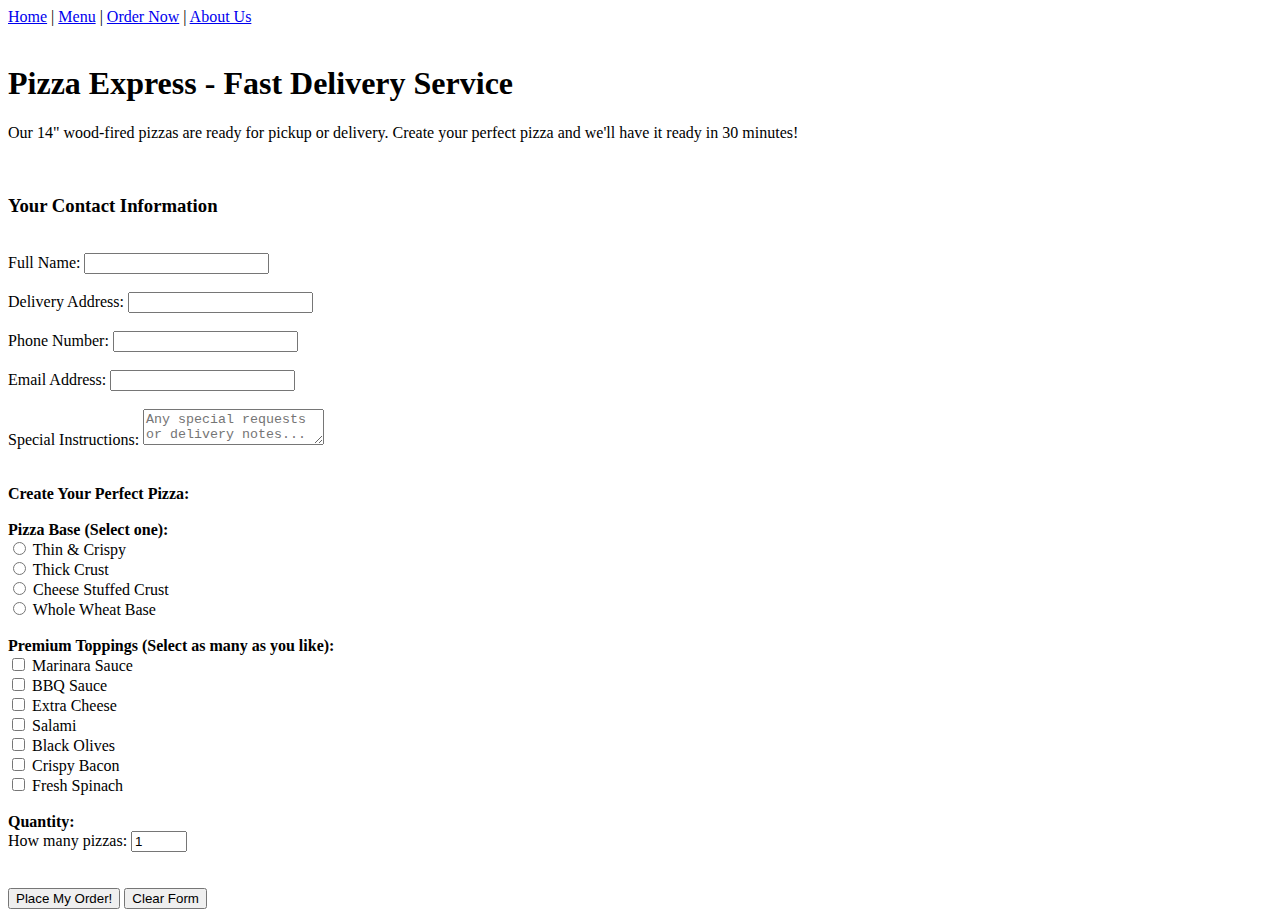
<file: Day 2/index.html>
<!DOCTYPE html>
<html lang="en">

<head>
    <meta charset="UTF-8">
    <meta name="viewport" content="width=device-width, initial-scale=1.0">
    <title>Pizza Express - Order Online</title>
</head>

<body>
    <div>
        <div>
            <a href="#">Home</a> |
            <a href="#">Menu</a> |
            <a href="#">Order Now</a> |
            <a href="#">About Us</a>
        </div>
        <br>

        <h1>Pizza Express - Fast Delivery Service</h1>
        <p>Our 14" wood-fired pizzas are ready for pickup or delivery. Create your perfect pizza and we'll have it ready
            in 30 minutes!</p>
        <br>

        <form>
            <h3>Your Contact Information</h3>
            <br>

            <div>
                <label for="name">Full Name:</label>
                <input type="text" id="name" name="name">
            </div>
            <br>

            <div>
                <label for="address">Delivery Address:</label>
                <input type="text" id="address" name="address">
            </div>
            <br>

            <div>
                <label for="phone">Phone Number:</label>
                <input type="text" id="phone" name="phone">
            </div>
            <br>

            <div>
                <label for="email">Email Address:</label>
                <input type="email" id="email" name="email">
            </div>
            <br>

            <div>
                <label for="instructions">Special Instructions:</label>
                <textarea id="instructions" name="instructions"
                    placeholder="Any special requests or delivery notes..."></textarea>
            </div>
            <br><br>

            <div><strong>Create Your Perfect Pizza:</strong></div>
            <br>

            <div>
                <strong>Pizza Base (Select one):</strong>
                <div>
                    <label><input type="radio" name="crust" value="thin"> Thin & Crispy</label><br>
                    <label><input type="radio" name="crust" value="thick"> Thick Crust</label><br>
                    <label><input type="radio" name="crust" value="stuffed"> Cheese Stuffed Crust</label><br>
                    <label><input type="radio" name="crust" value="wholemeal"> Whole Wheat Base</label><br>
                </div>
            </div>
            <br>

            <div>
                <strong>Premium Toppings (Select as many as you like):</strong>
                <div>
                    <label><input type="checkbox" name="toppings" value="marinara"> Marinara Sauce</label><br>
                    <label><input type="checkbox" name="toppings" value="bbq"> BBQ Sauce</label><br>
                    <label><input type="checkbox" name="toppings" value="cheese"> Extra Cheese</label><br>
                    <label><input type="checkbox" name="toppings" value="salami"> Salami</label><br>
                    <label><input type="checkbox" name="toppings" value="olives"> Black Olives</label><br>
                    <label><input type="checkbox" name="toppings" value="bacon"> Crispy Bacon</label><br>
                    <label><input type="checkbox" name="toppings" value="spinach"> Fresh Spinach</label><br>
                </div>
            </div>
            <br>

            <div>
                <strong>Quantity:</strong><br>
                How many pizzas: <input type="number" min="1" max="10" value="1">
            </div>
            <br><br>

            <div>
                <button type="submit">Place My Order!</button>
                <button type="reset">Clear Form</button>
            </div>
        </form>
    </div>
</body>

</html>
</file>
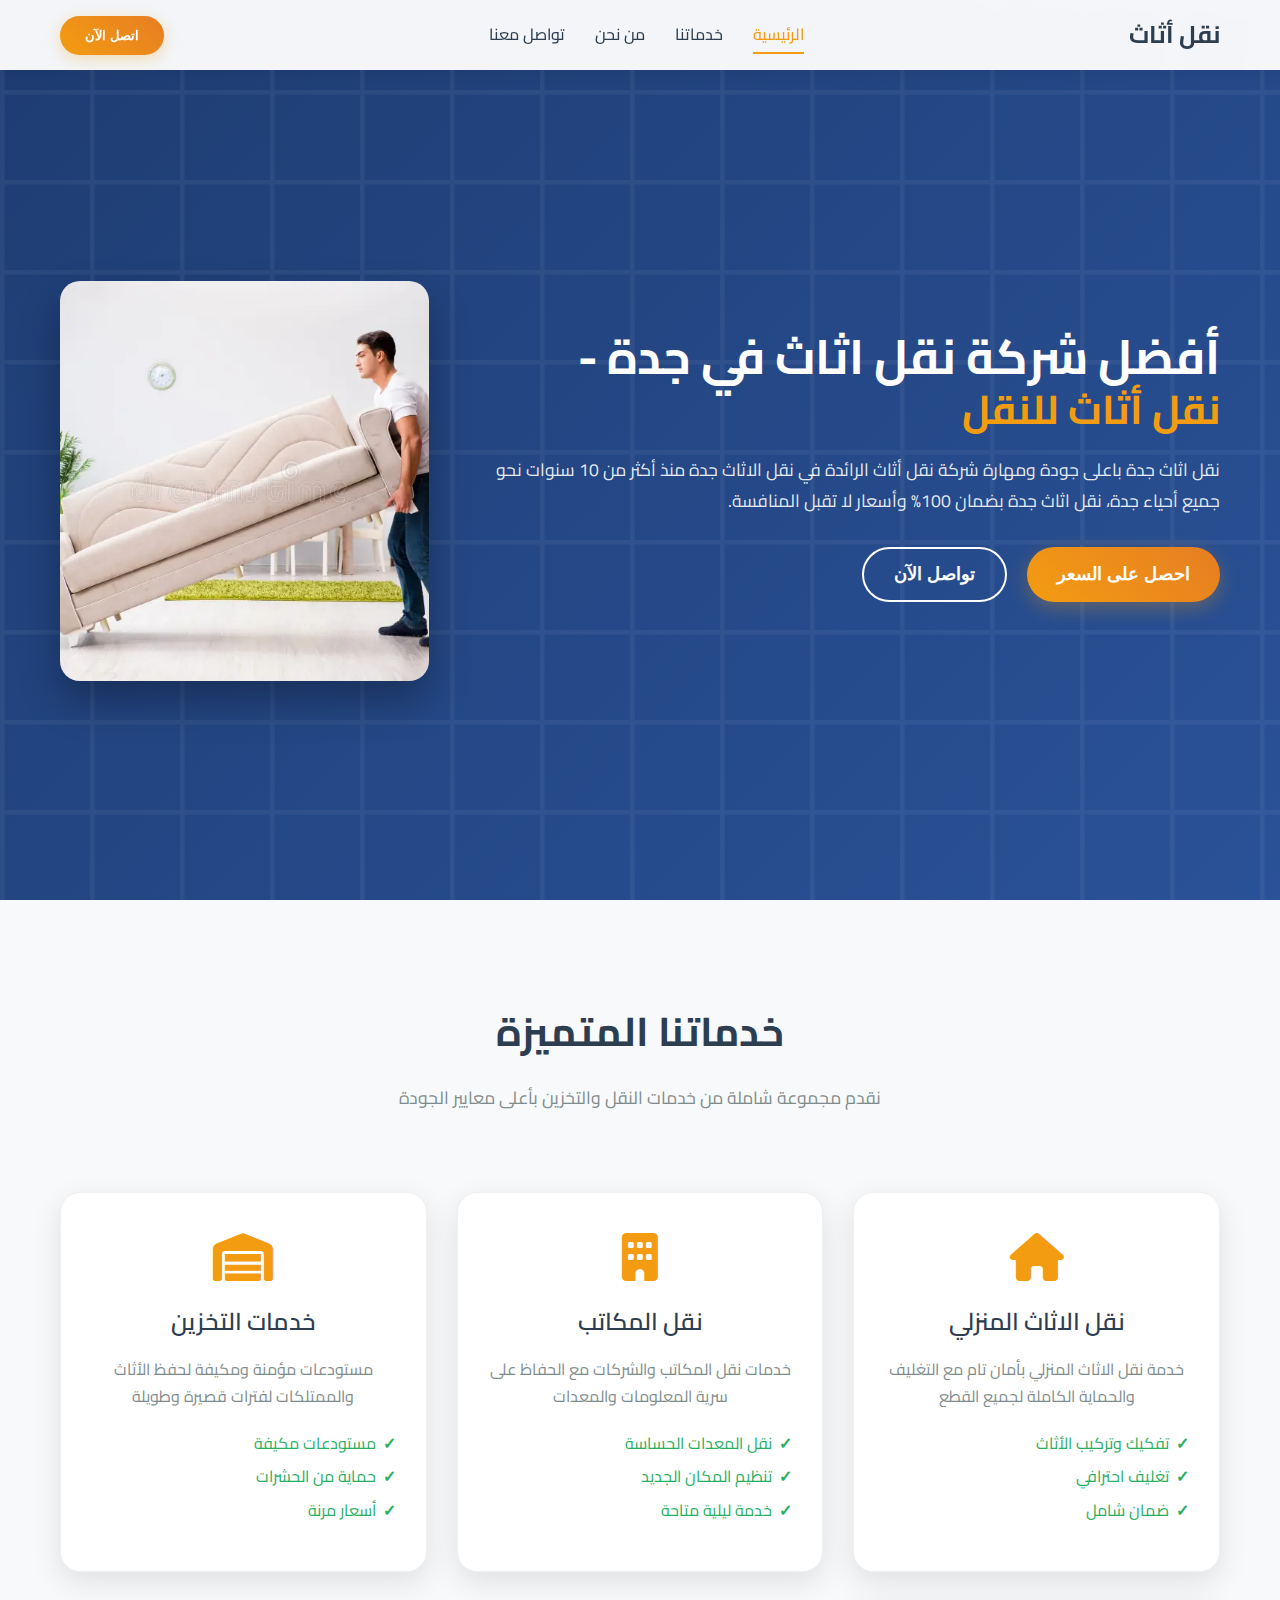
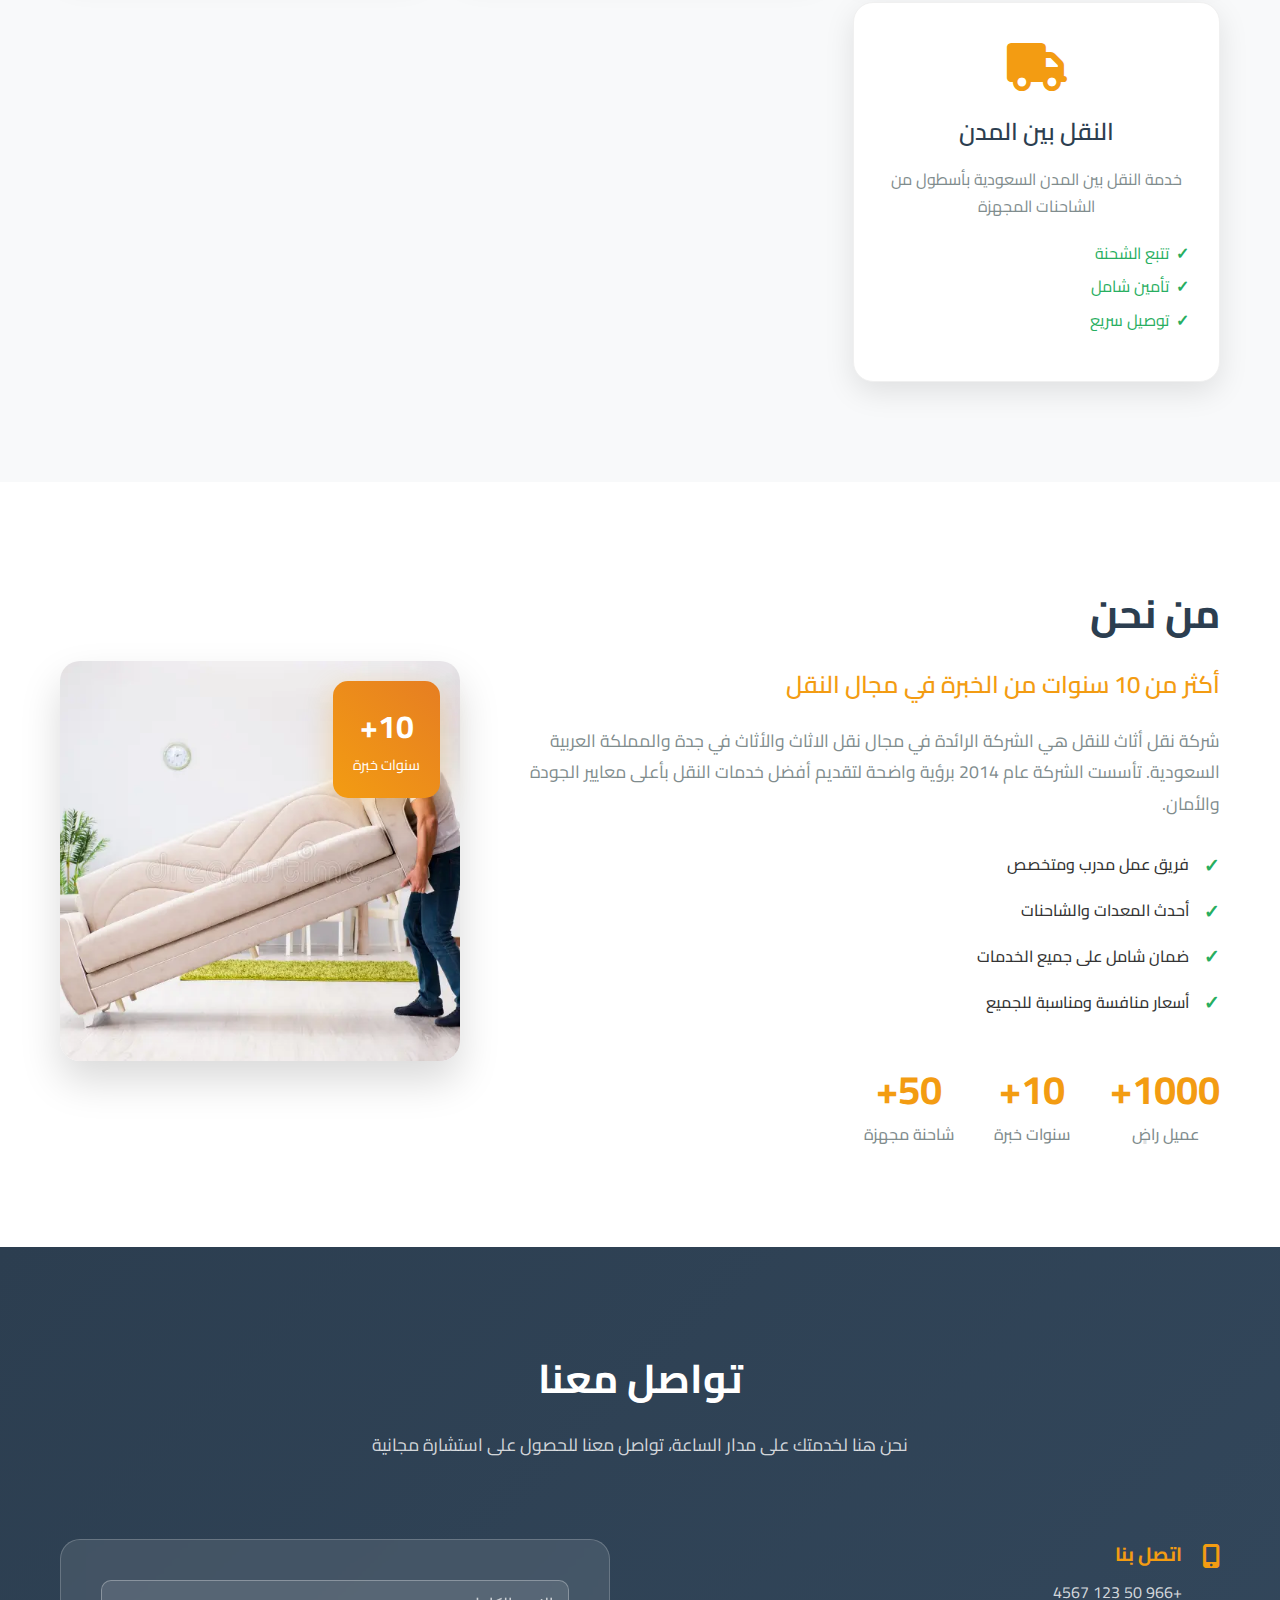
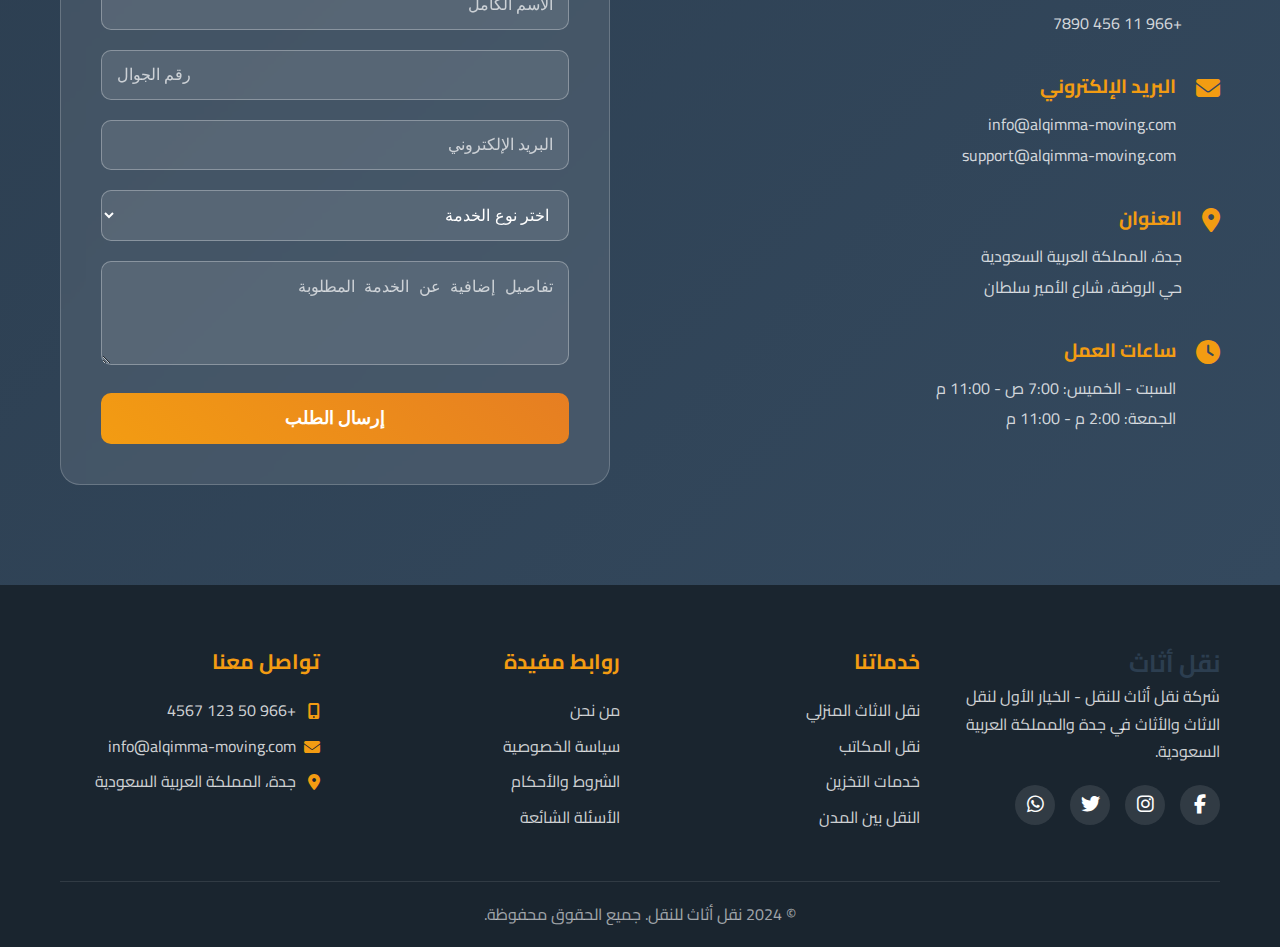
<file: Day 7/index.html>
<!DOCTYPE html>
<html lang="ar" dir="rtl">

<head>
    <meta charset="UTF-8">
    <meta name="viewport" content="width=device-width, initial-scale=1.0">
    <title>شركه نقل أثاث - أفضل شركة نقل اثاث</title>
    <link rel="stylesheet" href="styles/index.css">
    <link rel="preconnect" href="https://fonts.googleapis.com">
    <link rel="preconnect" href="https://fonts.gstatic.com" crossorigin>
    <link href="https://fonts.googleapis.com/css2?family=Cairo:wght@300;400;500;600;700&display=swap" rel="stylesheet">
    <link rel="stylesheet" href="https://cdnjs.cloudflare.com/ajax/libs/font-awesome/6.4.0/css/all.min.css">
</head>

<body>
    <!-- Header -->
    <header class="header">
        <nav class="navbar">
            <div class="nav-container">
                <div class="logo">
                    <span class="logo-text">نقل أثاث</span>
                </div>
                <ul class="nav-menu">
                    <li><a href="#home" class="nav-link active">الرئيسية</a></li>
                    <li><a href="#services" class="nav-link">خدماتنا</a></li>
                    <li><a href="#about" class="nav-link dropdown">من نحن </a></li>
                    <li><a href="#contact" class="nav-link">تواصل معنا</a></li>
                </ul>
                <button class="cta-button">اتصل الآن</button>
            </div>
        </nav>
    </header>

    <!-- Hero Section -->
    <section id="home" class="hero">
        <div class="hero-container">
            <div class="hero-content">
                <div class="hero-text">
                    <h1 class="hero-title">
                        أفضل شركة نقل اثاث في جدة -
                        <span class="highlight">نقل أثاث للنقل</span>
                    </h1>
                    <p class="hero-description">
                        نقل اثاث جدة باعلى جودة ومهارة شركة نقل أثاث الرائدة في نقل الاثاث جدة منذ أكثر من 10 سنوات
                        نحو
                        جميع أحياء جدة، نقل اثاث جدة بضمان 100% وأسعار لا تقبل المنافسة.
                    </p>
                    <div class="hero-buttons">
                        <button class="btn-primary">احصل على السعر</button>
                        <button class="btn-secondary">تواصل الآن</button>
                    </div>
                </div>

                <div class="hero-worker">
                    <img src="../Day 7/assets/image.png" alt="عامل نقل الاثاث" class="worker-image">
                </div>
            </div>

    </section>

    <!-- Services Section -->
    <section id="services" class="services">
        <div class="container">
            <div class="section-header">
                <h2 class="section-title">خدماتنا المتميزة</h2>
                <p class="section-subtitle">نقدم مجموعة شاملة من خدمات النقل والتخزين بأعلى معايير الجودة</p>
            </div>
            <div class="services-grid">
                <div class="service-card">
                    <div class="service-icon"><i class="fas fa-home"></i></div>
                    <h3>نقل الاثاث المنزلي</h3>
                    <p>خدمة نقل الاثاث المنزلي بأمان تام مع التغليف والحماية الكاملة لجميع القطع</p>
                    <ul class="service-features">
                        <li>تفكيك وتركيب الأثاث</li>
                        <li>تغليف احترافي</li>
                        <li>ضمان شامل</li>
                    </ul>
                </div>
                <div class="service-card">
                    <div class="service-icon"><i class="fas fa-building"></i></div>
                    <h3>نقل المكاتب</h3>
                    <p>خدمات نقل المكاتب والشركات مع الحفاظ على سرية المعلومات والمعدات</p>
                    <ul class="service-features">
                        <li>نقل المعدات الحساسة</li>
                        <li>تنظيم المكان الجديد</li>
                        <li>خدمة ليلية متاحة</li>
                    </ul>
                </div>
                <div class="service-card">
                    <div class="service-icon"><i class="fas fa-warehouse"></i></div>
                    <h3>خدمات التخزين</h3>
                    <p>مستودعات مؤمنة ومكيفة لحفظ الأثاث والممتلكات لفترات قصيرة وطويلة</p>
                    <ul class="service-features">
                        <li>مستودعات مكيفة</li>
                        <li>حماية من الحشرات</li>
                        <li>أسعار مرنة</li>
                    </ul>
                </div>
                <div class="service-card">
                    <div class="service-icon"><i class="fas fa-truck"></i></div>
                    <h3>النقل بين المدن</h3>
                    <p>خدمة النقل بين المدن السعودية بأسطول من الشاحنات المجهزة</p>
                    <ul class="service-features">
                        <li>تتبع الشحنة</li>
                        <li>تأمين شامل</li>
                        <li>توصيل سريع</li>
                    </ul>
                </div>
            </div>
        </div>
    </section>

    <!-- About Section -->
    <section id="about" class="about">
        <div class="container">
            <div class="about-content">
                <div class="about-text">
                    <h2 class="section-title">من نحن</h2>
                    <h3>أكثر من 10 سنوات من الخبرة في مجال النقل</h3>
                    <p>
                        شركة نقل أثاث للنقل هي الشركة الرائدة في مجال نقل الاثاث والأثاث في جدة والمملكة العربية
                        السعودية.
                        تأسست الشركة عام 2014 برؤية واضحة لتقديم أفضل خدمات النقل بأعلى معايير الجودة والأمان.
                    </p>
                    <div class="features-list">
                        <div class="feature-item">
                            <span class="feature-icon">✓</span>
                            <span>فريق عمل مدرب ومتخصص</span>
                        </div>
                        <div class="feature-item">
                            <span class="feature-icon">✓</span>
                            <span>أحدث المعدات والشاحنات</span>
                        </div>
                        <div class="feature-item">
                            <span class="feature-icon">✓</span>
                            <span>ضمان شامل على جميع الخدمات</span>
                        </div>
                        <div class="feature-item">
                            <span class="feature-icon">✓</span>
                            <span>أسعار منافسة ومناسبة للجميع</span>
                        </div>
                    </div>
                    <div class="stats">
                        <div class="stat-item">
                            <span class="stat-number">1000+</span>
                            <span class="stat-label">عميل راضٍ</span>
                        </div>
                        <div class="stat-item">
                            <span class="stat-number">10+</span>
                            <span class="stat-label">سنوات خبرة</span>
                        </div>
                        <div class="stat-item">
                            <span class="stat-number">50+</span>
                            <span class="stat-label">شاحنة مجهزة</span>
                        </div>
                    </div>
                </div>
                <div class="about-image">
                    <img src="../Day 7/assets/image.png" alt="عن الشركة" class="about-img">
                    <div class="experience-badge">
                        <span class="years">10+</span>
                        <span class="text">سنوات خبرة</span>
                    </div>
                </div>
            </div>
        </div>
    </section>

    <!-- Contact Section -->
    <section id="contact" class="contact">
        <div class="container">
            <div class="section-header">
                <h2 class="section-title">تواصل معنا</h2>
                <p class="section-subtitle">نحن هنا لخدمتك على مدار الساعة، تواصل معنا للحصول على استشارة مجانية</p>
            </div>
            <div class="contact-content">
                <div class="contact-info">
                    <div class="contact-item">
                        <div class="contact-icon"><i class="fas fa-mobile-alt"></i></div>
                        <div class="contact-details">
                            <h3>اتصل بنا</h3>
                            <p>+966 50 123 4567</p>
                            <p>+966 11 456 7890</p>
                        </div>
                    </div>
                    <div class="contact-item">
                        <div class="contact-icon"><i class="fas fa-envelope"></i></div>
                        <div class="contact-details">
                            <h3>البريد الإلكتروني</h3>
                            <p>info@alqimma-moving.com</p>
                            <p>support@alqimma-moving.com</p>
                        </div>
                    </div>
                    <div class="contact-item">
                        <div class="contact-icon"><i class="fas fa-map-marker-alt"></i></div>
                        <div class="contact-details">
                            <h3>العنوان</h3>
                            <p>جدة، المملكة العربية السعودية</p>
                            <p>حي الروضة، شارع الأمير سلطان</p>
                        </div>
                    </div>
                    <div class="contact-item">
                        <div class="contact-icon"><i class="fas fa-clock"></i></div>
                        <div class="contact-details">
                            <h3>ساعات العمل</h3>
                            <p>السبت - الخميس: 7:00 ص - 11:00 م</p>
                            <p>الجمعة: 2:00 م - 11:00 م</p>
                        </div>
                    </div>
                </div>
                <div class="contact-form">
                    <form class="form">
                        <div class="form-group">
                            <input type="text" placeholder="الاسم الكامل" required>
                        </div>
                        <div class="form-group">
                            <input type="tel" placeholder="رقم الجوال" required>
                        </div>
                        <div class="form-group">
                            <input type="email" placeholder="البريد الإلكتروني">
                        </div>
                        <div class="form-group">
                            <select required>
                                <option value="">اختر نوع الخدمة</option>
                                <option value="home">نقل اثاث منزلي</option>
                                <option value="office">نقل مكاتب</option>
                                <option value="storage">خدمات تخزين</option>
                                <option value="intercity">نقل بين المدن</option>
                            </select>
                        </div>
                        <div class="form-group">
                            <textarea placeholder="تفاصيل إضافية عن الخدمة المطلوبة" rows="4"></textarea>
                        </div>
                        <button type="submit" class="submit-btn">إرسال الطلب</button>
                    </form>
                </div>
            </div>
        </div>
    </section>

    <!-- Footer -->
    <footer class="footer">
        <div class="container">
            <div class="footer-content">
                <div class="footer-section">
                    <div class="footer-logo">
                        <span class="logo-text">نقل أثاث</span>
                    </div>
                    <p class="footer-desc">
                        شركة نقل أثاث للنقل - الخيار الأول لنقل الاثاث والأثاث في جدة والمملكة العربية السعودية.
                    </p>
                    <div class="social-links">
                        <a href="#" class="social-link"><i class="fab fa-facebook-f"></i></a>
                        <a href="#" class="social-link"><i class="fab fa-instagram"></i></a>
                        <a href="#" class="social-link"><i class="fab fa-twitter"></i></a>
                        <a href="#" class="social-link"><i class="fab fa-whatsapp"></i></a>
                    </div>
                </div>
                <div class="footer-section">
                    <h3>خدماتنا</h3>
                    <ul class="footer-links">
                        <li><a href="#">نقل الاثاث المنزلي</a></li>
                        <li><a href="#">نقل المكاتب</a></li>
                        <li><a href="#">خدمات التخزين</a></li>
                        <li><a href="#">النقل بين المدن</a></li>
                    </ul>
                </div>
                <div class="footer-section">
                    <h3>روابط مفيدة</h3>
                    <ul class="footer-links">
                        <li><a href="#">من نحن</a></li>
                        <li><a href="#">سياسة الخصوصية</a></li>
                        <li><a href="#">الشروط والأحكام</a></li>
                        <li><a href="#">الأسئلة الشائعة</a></li>
                    </ul>
                </div>
                <div class="footer-section">
                    <h3>تواصل معنا</h3>
                    <div class="contact-info-footer">
                        <p><i class="fas fa-mobile-alt"></i> +966 50 123 4567</p>
                        <p><i class="fas fa-envelope"></i> info@alqimma-moving.com</p>
                        <p><i class="fas fa-map-marker-alt"></i> جدة، المملكة العربية السعودية</p>
                    </div>
                </div>
            </div>
            <div class="footer-bottom">
                <p>&copy; 2024 نقل أثاث للنقل. جميع الحقوق محفوظة.</p>
            </div>
        </div>
    </footer>

</body>

</html>
</file>
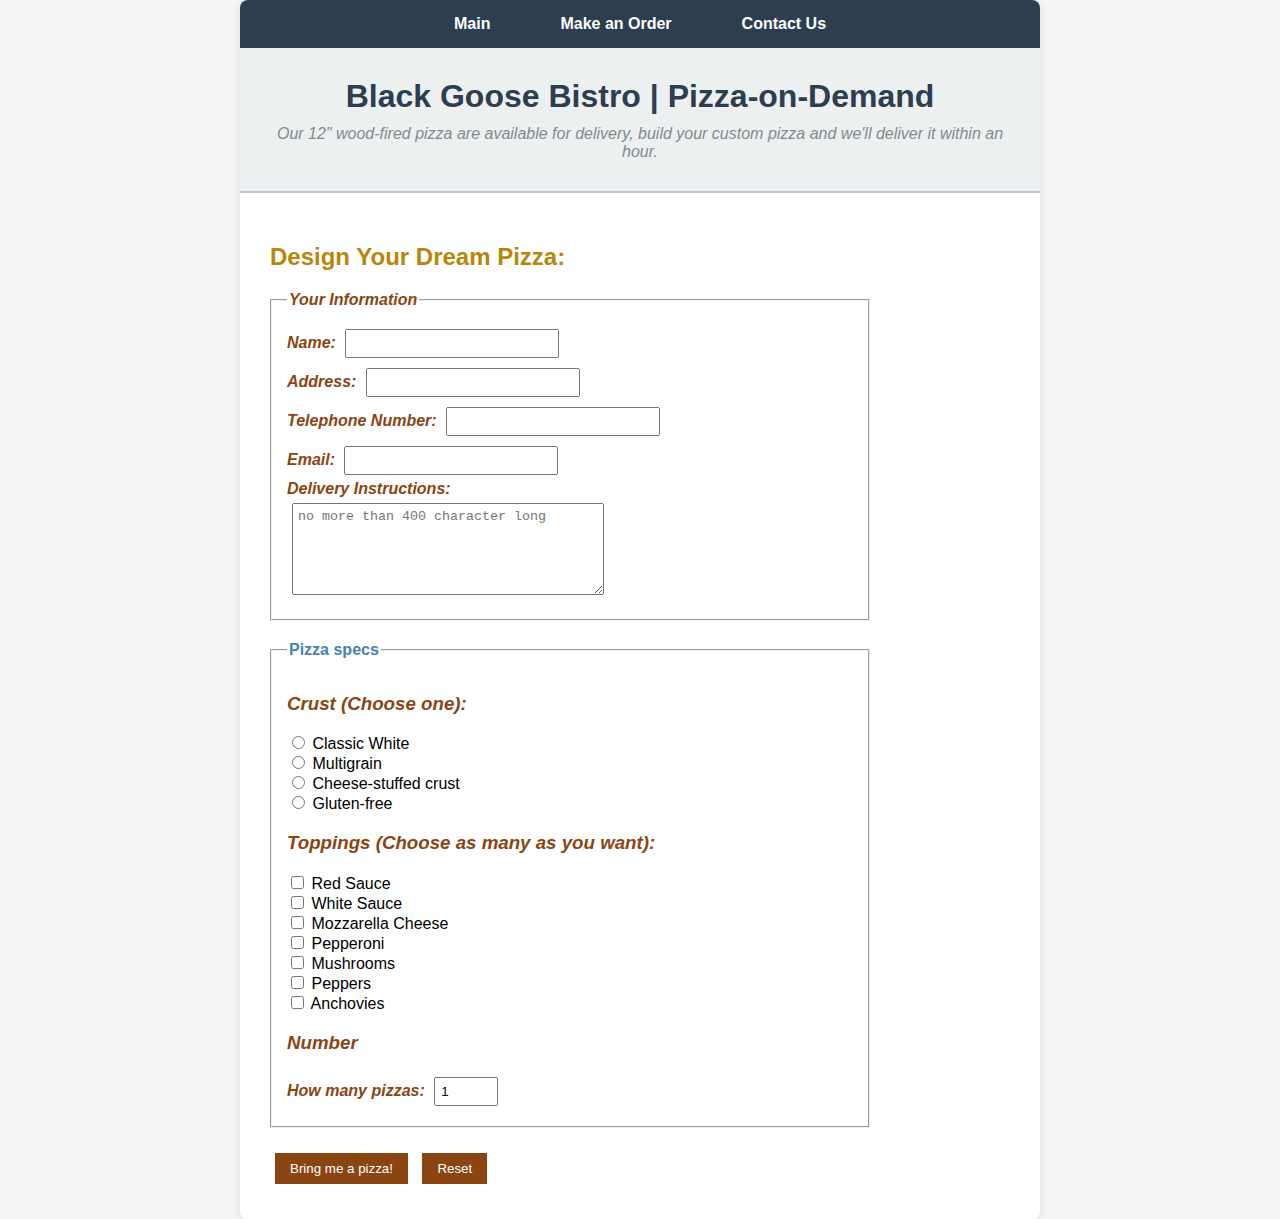
<file: Day4-5/index.html>
<!DOCTYPE html>
<html lang="en">

<head>
    <meta charset="UTF-8">
    <meta name="viewport" content="width=device-width, initial-scale=1.0">
    <title>Black Goose Bistro | Pizza-on-Demand</title>
    <link rel="stylesheet" href="styles.css">
</head>

<body>
    <div class="container">
        <nav>
            <aside>
                <ul>
                    <li><a href="#main">Main</a></li>
                    <li><a href="#order">Make an Order</a></li>
                    <li><a href="#contact">Contact Us</a></li>
                </ul>
            </aside>
        </nav>

        <header>
            <h1>Black Goose Bistro | Pizza-on-Demand</h1>
            <p>Our 12" wood-fired pizza are available for delivery, build your custom pizza and we'll deliver it within
                an
                hour.</p>
        </header>

        <main>
            <section>
                <h2 id="title">Design Your Dream Pizza:</h2>

                <form>
                    <fieldset>
                        <legend class="featured">Your Information</legend>

                        <label for="name" class="featured">Name:</label>
                        <input type="text" id="name" name="name"><br>

                        <label for="address" class="featured">Address:</label>
                        <input type="text" id="address" name="address"><br>

                        <label for="phone" class="featured">Telephone Number:</label>
                        <input type="text" id="phone" name="phone"><br>

                        <label for="email" class="featured">Email:</label>
                        <input type="email" id="email" name="email"><br>

                        <label for="instructions" class="featured">Delivery Instructions:</label><br>
                        <textarea id="instructions" name="instructions"
                            placeholder="no more than 400 character long"></textarea>
                    </fieldset>

                    <fieldset>
                        <legend>Pizza specs</legend>

                        <div>
                            <h3 class="featured">Crust (Choose one):</h3>
                            <input type="radio" id="classic" name="crust" value="classic">
                            <label for="classic">Classic White</label><br>

                            <input type="radio" id="multigrain" name="crust" value="multigrain">
                            <label for="multigrain">Multigrain</label><br>

                            <input type="radio" id="cheese-stuffed" name="crust" value="cheese-stuffed">
                            <label for="cheese-stuffed">Cheese-stuffed crust</label><br>

                            <input type="radio" id="gluten-free" name="crust" value="gluten-free">
                            <label for="gluten-free">Gluten-free</label>
                        </div>

                        <div>
                            <h3 class="featured">Toppings (Choose as many as you want):</h3>
                            <input type="checkbox" id="red-sauce" name="toppings" value="red-sauce">
                            <label for="red-sauce">Red Sauce</label><br>

                            <input type="checkbox" id="white-sauce" name="toppings" value="white-sauce">
                            <label for="white-sauce">White Sauce</label><br>

                            <input type="checkbox" id="mozzarella" name="toppings" value="mozzarella">
                            <label for="mozzarella">Mozzarella Cheese</label><br>

                            <input type="checkbox" id="pepperoni" name="toppings" value="pepperoni">
                            <label for="pepperoni">Pepperoni</label><br>

                            <input type="checkbox" id="mushrooms" name="toppings" value="mushrooms">
                            <label for="mushrooms">Mushrooms</label><br>

                            <input type="checkbox" id="peppers" name="toppings" value="peppers">
                            <label for="peppers">Peppers</label><br>

                            <input type="checkbox" id="anchovies" name="toppings" value="anchovies">
                            <label for="anchovies">Anchovies</label>
                        </div>

                        <div>
                            <h3 class="featured">Number</h3>
                            <label for="quantity" class="featured">How many pizzas:</label>
                            <input type="number" id="quantity" name="quantity" min="1" value="1">
                        </div>
                    </fieldset>

                    <div>
                        <button type="submit">Bring me a pizza!</button>
                        <button type="reset">Reset</button>
                    </div>
                </form>
            </section>
        </main>
    </div>
</body>

</html>
</file>
<file: Day4-5/styles.css>
/* Set font family for entire document */
body {
  font-family: Verdana, sans-serif;
  margin: 0;
  padding: 0;
  min-height: 100vh;
  display: flex;
  flex-direction: column;
  align-items: center;
  background-color: #f5f5f5;
}

/* Container for all content */
.container {
  max-width: 800px;
  width: 100%;
  background-color: white;
  box-shadow: 0 0 10px rgba(0, 0, 0, 0.1);
  border-radius: 8px;
  overflow: hidden;
}

/* Remove underline from navigation links */
aside ul li a {
  text-decoration: none;
}

/* Style the title with unique id */
#title {
  color: #b8860b;
  /* Dark goldenrod color */
}

/* Style featured elements */
.featured {
  font-weight: bold;
  font-style: italic;
  color: #8b4513;
  /* Saddle brown color */
}

/* Navigation styling */
nav {
  background-color: #2c3e50;
  padding: 15px 0;
  width: 100%;
}

aside ul {
  list-style-type: none;
  padding: 0;
  margin: 0;
  display: flex;
  justify-content: center;
  gap: 30px;
}

aside ul li {
  margin-bottom: 0;
}

aside ul li a {
  color: white;
  font-weight: bold;
  padding: 10px 20px;
  border-radius: 5px;
  transition: background-color 0.3s ease;
}

aside ul li a:hover {
  background-color: #34495e;
}

/* Header styling */
header {
  padding: 30px;
  text-align: center;
  background-color: #ecf0f1;
  border-bottom: 2px solid #bdc3c7;
}

header h1 {
  margin: 0 0 10px 0;
  color: #2c3e50;
}

header p {
  margin: 0;
  color: #7f8c8d;
  font-style: italic;
}

/* Main content styling */
main {
  padding: 30px;
}

/* Form styling */
form {
  max-width: 600px;
}

input[type="text"],
input[type="email"],
textarea {
  width: 200px;
  padding: 5px;
  margin: 5px;
}

textarea {
  width: 300px;
  height: 80px;
}

input[type="number"] {
  width: 50px;
  padding: 5px;
  margin: 5px;
}

fieldset {
  margin: 20px 0;
  padding: 15px;
}

legend {
  font-weight: bold;
  color: #4682b4;
  /* Steel blue color */
}

button {
  background-color: #8b4513;
  color: white;
  padding: 8px 15px;
  border: none;
  margin: 5px;
  cursor: pointer;
}

button:hover {
  background-color: #a0522d;
}
</file>
<file: Day 7/styles/index.css>
/* Reset and Base Styles */
* {
  margin: 0;
  padding: 0;
  box-sizing: border-box;
}

html{
    scroll-behavior: smooth;
    
}
body {
  font-family: "Cairo", sans-serif;
  line-height: 1.6;
  color: #333;
  direction: rtl;
  text-align: right;
}

.container {
  max-width: 1200px;
  margin: 0 auto;
  padding: 0 20px;
}

/* Header */
.header {
  background: rgba(255, 255, 255, 0.95);
  backdrop-filter: blur(10px);
  position: fixed;
  top: 0;
  width: 100%;
  z-index: 1000;
  box-shadow: 0 2px 20px rgba(0, 0, 0, 0.1);
}

.nav-container {
  max-width: 1200px;
  margin: 0 auto;
  padding: 0 20px;
  display: flex;
  justify-content: space-between;
  align-items: center;
  height: 70px;
}

.logo {
  display: flex;
  align-items: center;
  gap: 10px;
}

.logo-text {
  font-size: 1.5rem;
  font-weight: 700;
  color: #2c3e50;
}

.nav-menu {
  display: flex;
  list-style: none;
  gap: 30px;
  align-items: center;
}

.nav-link {
  text-decoration: none;
  color: #2c3e50;
  font-weight: 500;
  transition: all 0.3s ease;
  position: relative;
}

.nav-link:hover,
.nav-link.active {
  color: #f39c12;
}

.nav-link.active::after {
  content: "";
  position: absolute;
  bottom: -5px;
  left: 0;
  width: 100%;
  height: 2px;
  background: #f39c12;
}

.cta-button {
  background: linear-gradient(45deg, #f39c12, #e67e22);
  color: white;
  border: none;
  padding: 12px 25px;
  border-radius: 25px;
  font-weight: 600;
  cursor: pointer;
  transition: all 0.3s ease;
  box-shadow: 0 4px 15px rgba(243, 156, 18, 0.3);
}

.cta-button:hover {
  transform: translateY(-2px);
  box-shadow: 0 6px 20px rgba(243, 156, 18, 0.4);
}

/* Hero Section */
.hero {
  background: linear-gradient(135deg, #1e3c72 0%, #2a5298 100%);
  min-height: 100vh;
  display: flex;
  align-items: center;
  position: relative;
  overflow: hidden;
  padding-top: 70px;
}

.hero::before {
  content: "";
  position: absolute;
  top: 0;
  left: 0;
  right: 0;
  bottom: 0;
  background: url('data:image/svg+xml,<svg xmlns="http://www.w3.org/2000/svg" viewBox="0 0 100 100"><defs><pattern id="grid" width="10" height="10" patternUnits="userSpaceOnUse"><path d="M 10 0 L 0 0 0 10" fill="none" stroke="rgba(255,255,255,0.05)" stroke-width="1"/></pattern></defs><rect width="100" height="100" fill="url(%23grid)"/></svg>');
}

.hero-container {
  max-width: 1200px;
  margin: 0 auto;
  padding: 0 20px;
  display: flex;

  gap: 50px;
  align-items: center;
  position: relative;
  z-index: 2;
}

.hero-content {
  display: flex;
  align-items: center;
  flex-direction: row;
  gap: 40px;
}

.hero-title {
  font-size: 3rem;
  font-weight: 700;
  color: white;
  line-height: 1.2;
  margin-bottom: 20px;
}

.highlight {
  color: #f39c12;
  display: block;
  font-size: 2.5rem;
}

.hero-description {
  font-size: 1.1rem;
  color: rgba(255, 255, 255, 0.9);
  line-height: 1.8;
  margin-bottom: 30px;
}

.hero-buttons {
  display: flex;
  gap: 20px;
  margin-bottom: 40px;
}

.btn-primary {
  background: linear-gradient(45deg, #f39c12, #e67e22);
  color: white;
  border: none;
  padding: 15px 30px;
  border-radius: 30px;
  font-size: 1.1rem;
  font-weight: 600;
  cursor: pointer;
  transition: all 0.3s ease;
  box-shadow: 0 6px 20px rgba(243, 156, 18, 0.3);
}

.btn-primary:hover {
  transform: translateY(-3px);
  box-shadow: 0 8px 25px rgba(243, 156, 18, 0.4);
}

.btn-secondary {
  background: transparent;
  color: white;
  border: 2px solid white;
  padding: 15px 30px;
  border-radius: 30px;
  font-size: 1.1rem;
  font-weight: 600;
  cursor: pointer;
  transition: all 0.3s ease;
}

.btn-secondary:hover {
  background: white;
  color: #2a5298;
  transform: translateY(-3px);
}


.hero-worker {
  position: relative;
}

.worker-image {
  width: 100%;
  height: 400px;
  object-fit: cover;
  border-radius: 20px;
  background: linear-gradient(45deg, #e74c3c, #c0392b);
  box-shadow: 0 20px 40px rgba(0, 0, 0, 0.3);
}


/* Services Section */
.services {
  padding: 100px 0;
  background: #f8f9fa;
}

.section-header {
  text-align: center;
  margin-bottom: 80px;
}

.section-title {
  font-size: 2.5rem;
  font-weight: 700;
  color: #2c3e50;
  margin-bottom: 20px;
}

.section-subtitle {
  font-size: 1.1rem;
  color: #7f8c8d;
  max-width: 600px;
  margin: 0 auto;
}

.services-grid {
  display: grid;
  grid-template-columns: repeat(auto-fit, minmax(280px, 1fr));
  gap: 30px;
}

.service-card {
  background: white;
  padding: 40px 30px;
  border-radius: 20px;
  text-align: center;
  box-shadow: 0 10px 30px rgba(0, 0, 0, 0.1);
  transition: all 0.3s ease;
  border: 1px solid #f0f0f0;
}

.service-card:hover {
  transform: translateY(-10px);
  box-shadow: 0 20px 40px rgba(0, 0, 0, 0.15);
}

.service-icon {
  margin-bottom: 20px;
  display: block;
}

.service-icon i {
  font-size: 3rem;
  color: #f39c12;
}

.service-card h3 {
  font-size: 1.5rem;
  font-weight: 600;
  color: #2c3e50;
  margin-bottom: 15px;
}

.service-card p {
  color: #7f8c8d;
  margin-bottom: 20px;
  line-height: 1.7;
}

.service-features {
  list-style: none;
  text-align: right;
}

.service-features li {
  color: #27ae60;
  margin-bottom: 8px;
  position: relative;
  padding-right: 20px;
}

.service-features li::before {
  content: "✓";
  position: absolute;
  right: 0;
  color: #27ae60;
  font-weight: bold;
}

/* About Section */
.about {
  padding: 100px 0;
  background: white;
}

.about-content {
  display: grid;
  grid-template-columns: 1fr 400px;
  gap: 60px;
  align-items: center;
}

.about-text h3 {
  font-size: 1.5rem;
  color: #f39c12;
  margin-bottom: 20px;
  font-weight: 600;
}

.about-text p {
  font-size: 1.1rem;
  color: #7f8c8d;
  line-height: 1.8;
  margin-bottom: 30px;
}

.features-list {
  margin-bottom: 40px;
}

.feature-item {
  display: flex;
  align-items: center;
  gap: 15px;
  margin-bottom: 15px;
  font-weight: 500;
}

.feature-icon {
  color: #27ae60;
  font-weight: bold;
  font-size: 1.2rem;
}

.stats {
  display: flex;
  gap: 40px;
}

.stat-item {
  text-align: center;
}

.stat-number {
  display: block;
  font-size: 2.5rem;
  font-weight: 700;
  color: #f39c12;
}

.stat-label {
  color: #7f8c8d;
  font-weight: 500;
}

.about-image {
  position: relative;
}

.about-img {
  width: 100%;
  height: 400px;
  object-fit: cover;
  border-radius: 20px;
  background: linear-gradient(45deg, #3498db, #2980b9);
  box-shadow: 0 20px 40px rgba(0, 0, 0, 0.15);
}

.experience-badge {
  position: absolute;
  top: 20px;
  right: 20px;
  background: linear-gradient(45deg, #f39c12, #e67e22);
  color: white;
  padding: 20px;
  border-radius: 15px;
  text-align: center;
  box-shadow: 0 10px 30px rgba(243, 156, 18, 0.3);
}

.years {
  display: block;
  font-size: 2rem;
  font-weight: 700;
}

.text {
  font-size: 0.9rem;
}

/* Contact Section */
.contact {
  padding: 100px 0;
  background: linear-gradient(135deg, #2c3e50 0%, #34495e 100%);
  color: white;
}

.contact .section-title {
  color: white;
}

.contact .section-subtitle {
  color: rgba(255, 255, 255, 0.8);
}

.contact-content {
  display: grid;
  grid-template-columns: 1fr 1fr;
  gap: 60px;
}

.contact-item {
  display: flex;
  gap: 20px;
  margin-bottom: 30px;
  align-items: flex-start;
}

.contact-icon {
  margin-top: 5px;
}

.contact-icon i {
  font-size: 1.5rem;
  color: #f39c12;
}

.contact-details h3 {
  font-size: 1.2rem;
  margin-bottom: 10px;
  color: #f39c12;
}

.contact-details p {
  color: rgba(255, 255, 255, 0.8);
  margin-bottom: 5px;
}

.form {
  background: rgba(255, 255, 255, 0.1);
  backdrop-filter: blur(10px);
  padding: 40px;
  border-radius: 20px;
  border: 1px solid rgba(255, 255, 255, 0.2);
}

.form-group {
  margin-bottom: 20px;
}

.form-group input,
.form-group select,
.form-group textarea {
  width: 100%;
  padding: 15px;
  border: 1px solid rgba(255, 255, 255, 0.3);
  border-radius: 10px;
  background: rgba(255, 255, 255, 0.1);
  color: white;
  font-size: 1rem;
  transition: all 0.3s ease;
}

.form-group input::placeholder,
.form-group textarea::placeholder {
  color: rgba(255, 255, 255, 0.7);
}

.form-group input:focus,
.form-group select:focus,
.form-group textarea:focus {
  outline: none;
  border-color: #f39c12;
  background: rgba(255, 255, 255, 0.2);
}

.submit-btn {
  width: 100%;
  background: linear-gradient(45deg, #f39c12, #e67e22);
  color: white;
  border: none;
  padding: 15px;
  border-radius: 10px;
  font-size: 1.1rem;
  font-weight: 600;
  cursor: pointer;
  transition: all 0.3s ease;
}

.submit-btn:hover {
  transform: translateY(-2px);
  box-shadow: 0 6px 20px rgba(243, 156, 18, 0.4);
}

/* Footer */
.footer {
  background: #1a252f;
  color: white;
  padding: 60px 0 20px;
}

.footer-content {
  display: grid;
  grid-template-columns: repeat(4, 1fr);
  gap: 40px;
  margin-bottom: 40px;
}

.footer-section h3 {
  font-size: 1.3rem;
  margin-bottom: 20px;
  color: #f39c12;
}

.footer-desc {
  color: rgba(255, 255, 255, 0.8);
  line-height: 1.7;
  margin-bottom: 20px;
}

.social-links {
  display: flex;
  gap: 15px;
}

.social-link {
  display: flex;
  align-items: center;
  justify-content: center;
  width: 40px;
  height: 40px;
  background: rgba(255, 255, 255, 0.1);
  border-radius: 50%;
  text-decoration: none;
  transition: all 0.3s ease;
  color: white;
}

.social-link i {
  font-size: 1.2rem;
}

.social-link:hover {
  background: #f39c12;
  transform: translateY(-3px);
}

.footer-links {
  list-style: none;
}

.footer-links li {
  margin-bottom: 10px;
}

.footer-links a {
  color: rgba(255, 255, 255, 0.8);
  text-decoration: none;
  transition: color 0.3s ease;
}

.footer-links a:hover {
  color: #f39c12;
}

.contact-info-footer p {
  color: rgba(255, 255, 255, 0.8);
  margin-bottom: 10px;
  display: flex;
  align-items: center;
  gap: 8px;
}

.contact-info-footer i {
  color: #f39c12;
  font-size: 1rem;
  width: 16px;
}

.footer-bottom {
  border-top: 1px solid rgba(255, 255, 255, 0.1);
  padding-top: 20px;
  text-align: center;
  color: rgba(255, 255, 255, 0.6);
}
</file>
